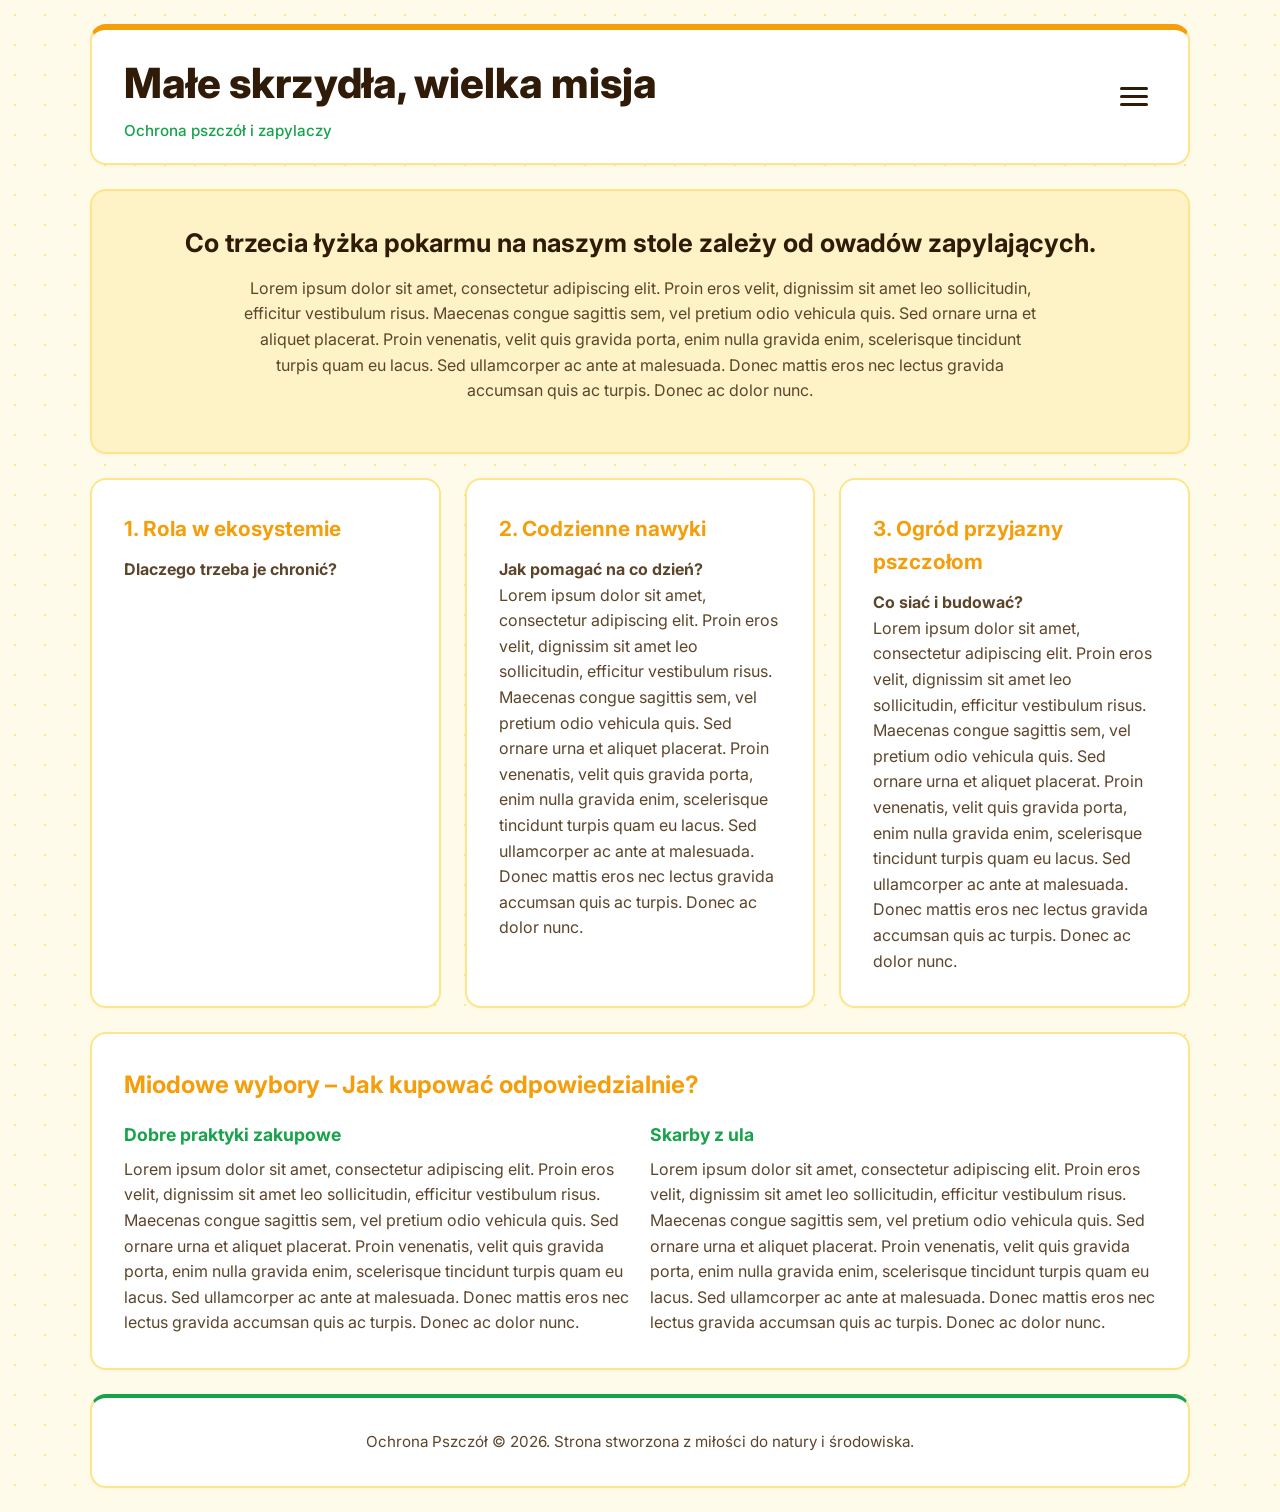
<file: index.html>
<!DOCTYPE html>
<html lang="pl">
<head>
    <meta charset="UTF-8">
    <meta name="viewport" content="width=device-width, initial-scale=1.0">
    <title>Ochrona Pszczół – Małe skrzydła, wielka misja</title>
    
    <!-- Google Font - Inter -->
    <link rel="preconnect" href="https://fonts.googleapis.com">
    <link rel="preconnect" href="https://fonts.gstatic.com" crossorigin>
    <link href="https://fonts.googleapis.com/css2?family=Inter:wght@300;400;600;700;800&display=swap" rel="stylesheet">
    
    <!-- Plik ze stylami CSS -->
    <link rel="stylesheet" href="style.css">
</head>
<body>

    <div class="wrapper">
        <!--
        <header class="card header-container">
            <h1>Małe skrzydła, wielka misja</h1>
            <p>Ochrona pszczół i zapylaczy w dobie zmian środowiskowych</p>
            
            <button class="hamburger" id="hamburger" aria-label="Otwórz menu">
                <span class="bar"></span>
                <span class="bar"></span>
                <span class="bar"></span>
            </button>

            <nav id="nav-menu" style="margin-top: 20px;">
                <a href="index.html" class="nav-link active">Główna</a>
                <a href="site1.html" class="nav-link">Pszczoły (Wikipedia)</a>
                <a href="site2.html" class="nav-link">Hodowla</a>
                <a href="site3.html" class="nav-link">Formalności</a>
                <a href="site4.html" class="nav-link">Bezpieczeństwo i ochrona</a>
            </nav>
        </header> 
    -->
        <header class="card header-container">
            <!-- Tytuł i podtytuł w jednej linii z przyciskiem -->
            <div class="header-title-group">
                <h1>Małe skrzydła, wielka misja</h1>
                <p>Ochrona pszczół i zapylaczy</p>
            </div>
            
            <!-- Przycisk z trzema kreskami -->
            <button class="hamburger" id="hamburger" aria-label="Otwórz menu">
                <span class="bar"></span>
                <span class="bar"></span>
                <span class="bar"></span>
            </button>

            <!-- Wysuwany panel nawigacyjny -->
            <nav class="nav-menu" id="nav-menu">
                <a href="index.html" class="nav-link active">Główna</a>
                <a href="site1.html" class="nav-link">Pszczoły (Wikipedia)</a>
                <a href="site2.html" class="nav-link">Hodowla</a>
                <a href="site3.html" class="nav-link">Formalności</a>
                <a href="site4.html" class="nav-link">Bezpieczeństwo i ochrona</a>
            </nav>
        </header>

        <!-- Tło przyciemniające strone po otwarciu (wklej tuż pod <header>) -->
        <div class="menu-overlay" id="menu-overlay"></div>
        
        <section class="card" style="text-align: center; background-color: #fef3c7;">
            <h2 style="font-size: 1.6rem; color: var(--text-primary); margin-bottom: 12px;">
                Co trzecia łyżka pokarmu na naszym stole zależy od owadów zapylających.
            </h2>
            <p style="color: var(--text-secondary); max-width: 800px; margin: 0 auto 16px auto;">
                Lorem ipsum dolor sit amet, consectetur adipiscing elit. Proin eros velit, dignissim sit amet leo sollicitudin, efficitur vestibulum risus. Maecenas congue sagittis sem, vel pretium odio vehicula quis. Sed ornare urna et aliquet placerat. Proin venenatis, velit quis gravida porta, enim nulla gravida enim, scelerisque tincidunt turpis quam eu lacus. Sed ullamcorper ac ante at malesuada. Donec mattis eros nec lectus gravida accumsan quis ac turpis. Donec ac dolor nunc.


            </p>
        </section>


        <main class="columns-container">
            
            <section class="card column">
                <h2>1. Rola w ekosystemie</h2>
                <p>
                    <strong>Dlaczego trzeba je chronić?</strong><br>
                </p>
            </section>

            <section class="card column">
                <h2>2. Codzienne nawyki</h2>
                <p>
                    <strong>Jak pomagać na co dzień?</strong><br>
                    Lorem ipsum dolor sit amet, consectetur adipiscing elit. Proin eros velit, dignissim sit amet leo sollicitudin, efficitur vestibulum risus. Maecenas congue sagittis sem, vel pretium odio vehicula quis. Sed ornare urna et aliquet placerat. Proin venenatis, velit quis gravida porta, enim nulla gravida enim, scelerisque tincidunt turpis quam eu lacus. Sed ullamcorper ac ante at malesuada. Donec mattis eros nec lectus gravida accumsan quis ac turpis. Donec ac dolor nunc.
                </p>
            </section>

            <section class="card column">
                <h2>3. Ogród przyjazny pszczołom</h2>
                <p>
                    <strong>Co siać i budować?</strong><br>
                    Lorem ipsum dolor sit amet, consectetur adipiscing elit. Proin eros velit, dignissim sit amet leo sollicitudin, efficitur vestibulum risus. Maecenas congue sagittis sem, vel pretium odio vehicula quis. Sed ornare urna et aliquet placerat. Proin venenatis, velit quis gravida porta, enim nulla gravida enim, scelerisque tincidunt turpis quam eu lacus. Sed ullamcorper ac ante at malesuada. Donec mattis eros nec lectus gravida accumsan quis ac turpis. Donec ac dolor nunc.
                </p>
            </section>

        </main>


        <section class="card">
            <h2 style="color: var(--accent-color); font-size: 1.5rem; margin-bottom: 12px;">
                Miodowe wybory – Jak kupować odpowiedzialnie?
            </h2>
            <div style="display: grid; grid-template-columns: repeat(auto-fit, minmax(280px, 1fr)); gap: 20px; margin-top: 16px;">
                
                <div>
                    <h3 style="color: var(--accent-eco); font-size: 1.1rem; margin-bottom: 8px;">Dobre praktyki zakupowe</h3>
                    <p style="color: var(--text-secondary);">
                        Lorem ipsum dolor sit amet, consectetur adipiscing elit. Proin eros velit, dignissim sit amet leo sollicitudin, efficitur vestibulum risus. Maecenas congue sagittis sem, vel pretium odio vehicula quis. Sed ornare urna et aliquet placerat. Proin venenatis, velit quis gravida porta, enim nulla gravida enim, scelerisque tincidunt turpis quam eu lacus. Sed ullamcorper ac ante at malesuada. Donec mattis eros nec lectus gravida accumsan quis ac turpis. Donec ac dolor nunc.
                    </p>
                </div>

                <div>
                    <h3 style="color: var(--accent-eco); font-size: 1.1rem; margin-bottom: 8px;">Skarby z ula</h3>
                    <p style="color: var(--text-secondary);">
                        Lorem ipsum dolor sit amet, consectetur adipiscing elit. Proin eros velit, dignissim sit amet leo sollicitudin, efficitur vestibulum risus. Maecenas congue sagittis sem, vel pretium odio vehicula quis. Sed ornare urna et aliquet placerat. Proin venenatis, velit quis gravida porta, enim nulla gravida enim, scelerisque tincidunt turpis quam eu lacus. Sed ullamcorper ac ante at malesuada. Donec mattis eros nec lectus gravida accumsan quis ac turpis. Donec ac dolor nunc.
                    </p>
                </div>

            </div>
        </section>


        <footer class="card footer-container">
            <p>Ochrona Pszczół &copy; 2026. Strona stworzona z miłości do natury i środowiska.</p>
        </footer>

    </div>

<script>
    const hamburger = document.getElementById('hamburger');
    const navMenu = document.getElementById('nav-menu');
    const overlay = document.getElementById('menu-overlay');

    function toggleMenu() {
        hamburger.classList.toggle('open');
        navMenu.classList.toggle('open');
        overlay.classList.toggle('open');
    }

    // Otwieranie / zamykanie po kliknięciu w hamburgera
    hamburger.addEventListener('click', toggleMenu);

    // Zamykanie menu po kliknięciu poza nim (na przyciemnione tło)
    overlay.addEventListener('click', toggleMenu);
</script>

</body>
</html>
</file>
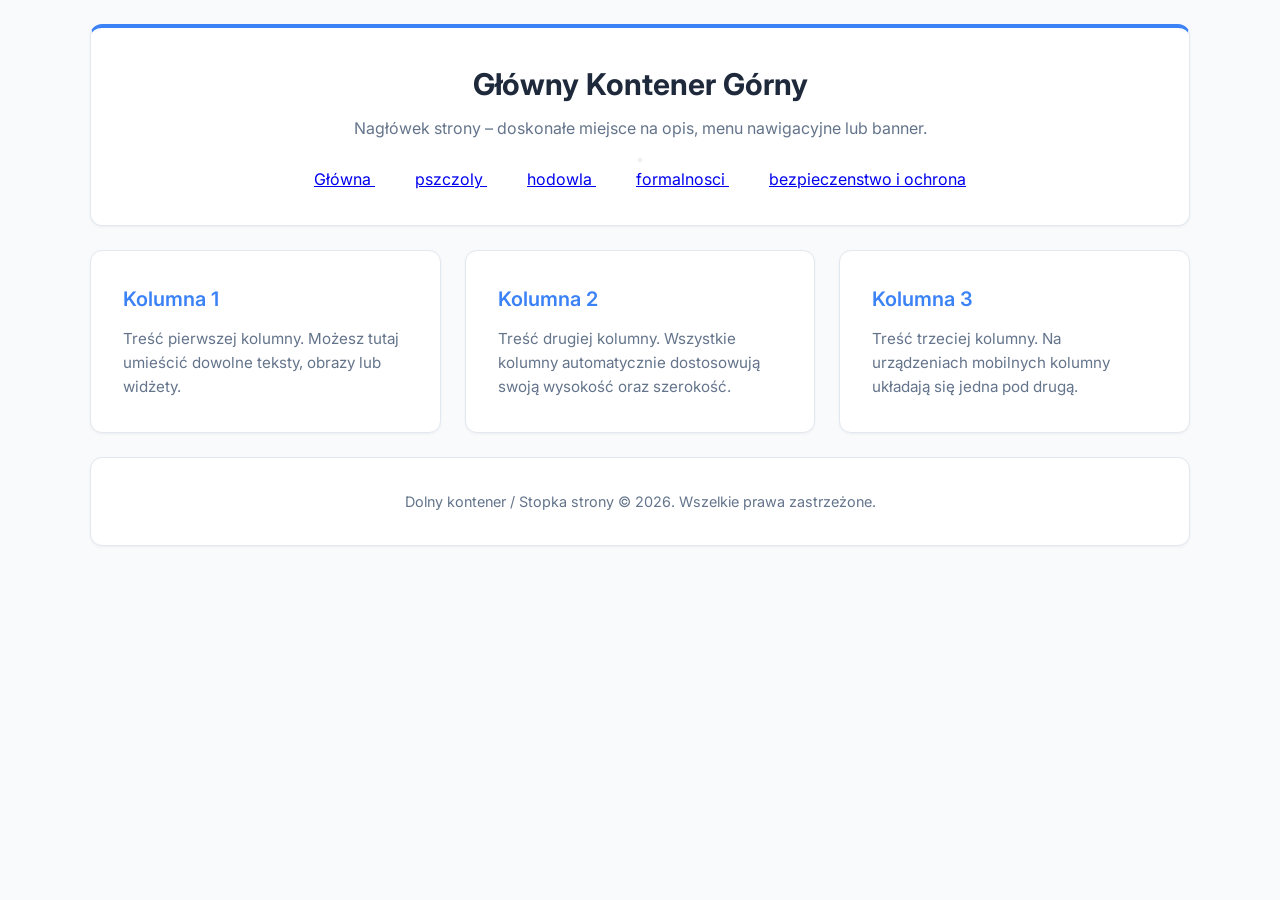
<file: old_items/index.html>
<!DOCTYPE html>
<html lang="pl">
<head>
    <meta charset="UTF-8">
    <meta name="viewport" content="width=device-width, initial-scale=1.0">
    <title>Strona z Kontenerami</title>
    
    <!-- Google Font - Inter -->
    <link rel="preconnect" href="https://fonts.googleapis.com">
    <link rel="preconnect" href="https://fonts.gstatic.com" crossorigin>
    <link rel="stylesheet" href="style.css">
    <link href="https://fonts.googleapis.com/css2?family=Inter:wght@300;400;600;700&display=swap" rel="stylesheet">

   
</head>
<body>

    <div class="wrapper">
        
        <!-- 1. Górny kontener -->
        <header class="card header-container">
            <h1>Główny Kontener Górny</h1>
            <p>Nagłówek strony – doskonałe miejsce na opis, menu nawigacyjne lub banner.</p>
            
            <button class="hamburger" id="hamburger" aria-label="Otwórz menu">
                <span class="bar"></span>
                <span class="bar"></span>
                <span class="bar"></span>
            </button>

            <p id="nav-menu">
                <a href="index.html" class="nav-link active"> Główna </a>
                <a href="site1.html" class="nav-link"> pszczoly </a>
                <a href="site2.html" class="nav-link"> hodowla </a>
                <a href="site3.html" class="nav-link"> formalnosci </a>
                <a href="site4.html" class="nav-link"> bezpieczenstwo i ochrona </a>
            </p>
        </header>
        

        <!-- 2. Sekcja z trzema kolumnami -->
        <main class="columns-container">
            <section class="card column">
                <h2>Kolumna 1</h2>
                <p>Treść pierwszej kolumny. Możesz tutaj umieścić dowolne teksty, obrazy lub widżety.</p>
            </section>

            <section class="card column">
                <h2>Kolumna 2</h2>
                <p>Treść drugiej kolumny. Wszystkie kolumny automatycznie dostosowują swoją wysokość oraz szerokość.</p>
            </section>

            <section class="card column">
                <h2>Kolumna 3</h2>
                <p>Treść trzeciej kolumny. Na urządzeniach mobilnych kolumny układają się jedna pod drugą.</p>
            </section>
        </main>

        <!-- 3. Dolny kontener -->
        <footer class="card footer-container">
            <p>Dolny kontener / Stopka strony &copy; 2026. Wszelkie prawa zastrzeżone.</p>
        </footer>

    </div>

</body>
</html>
</file>
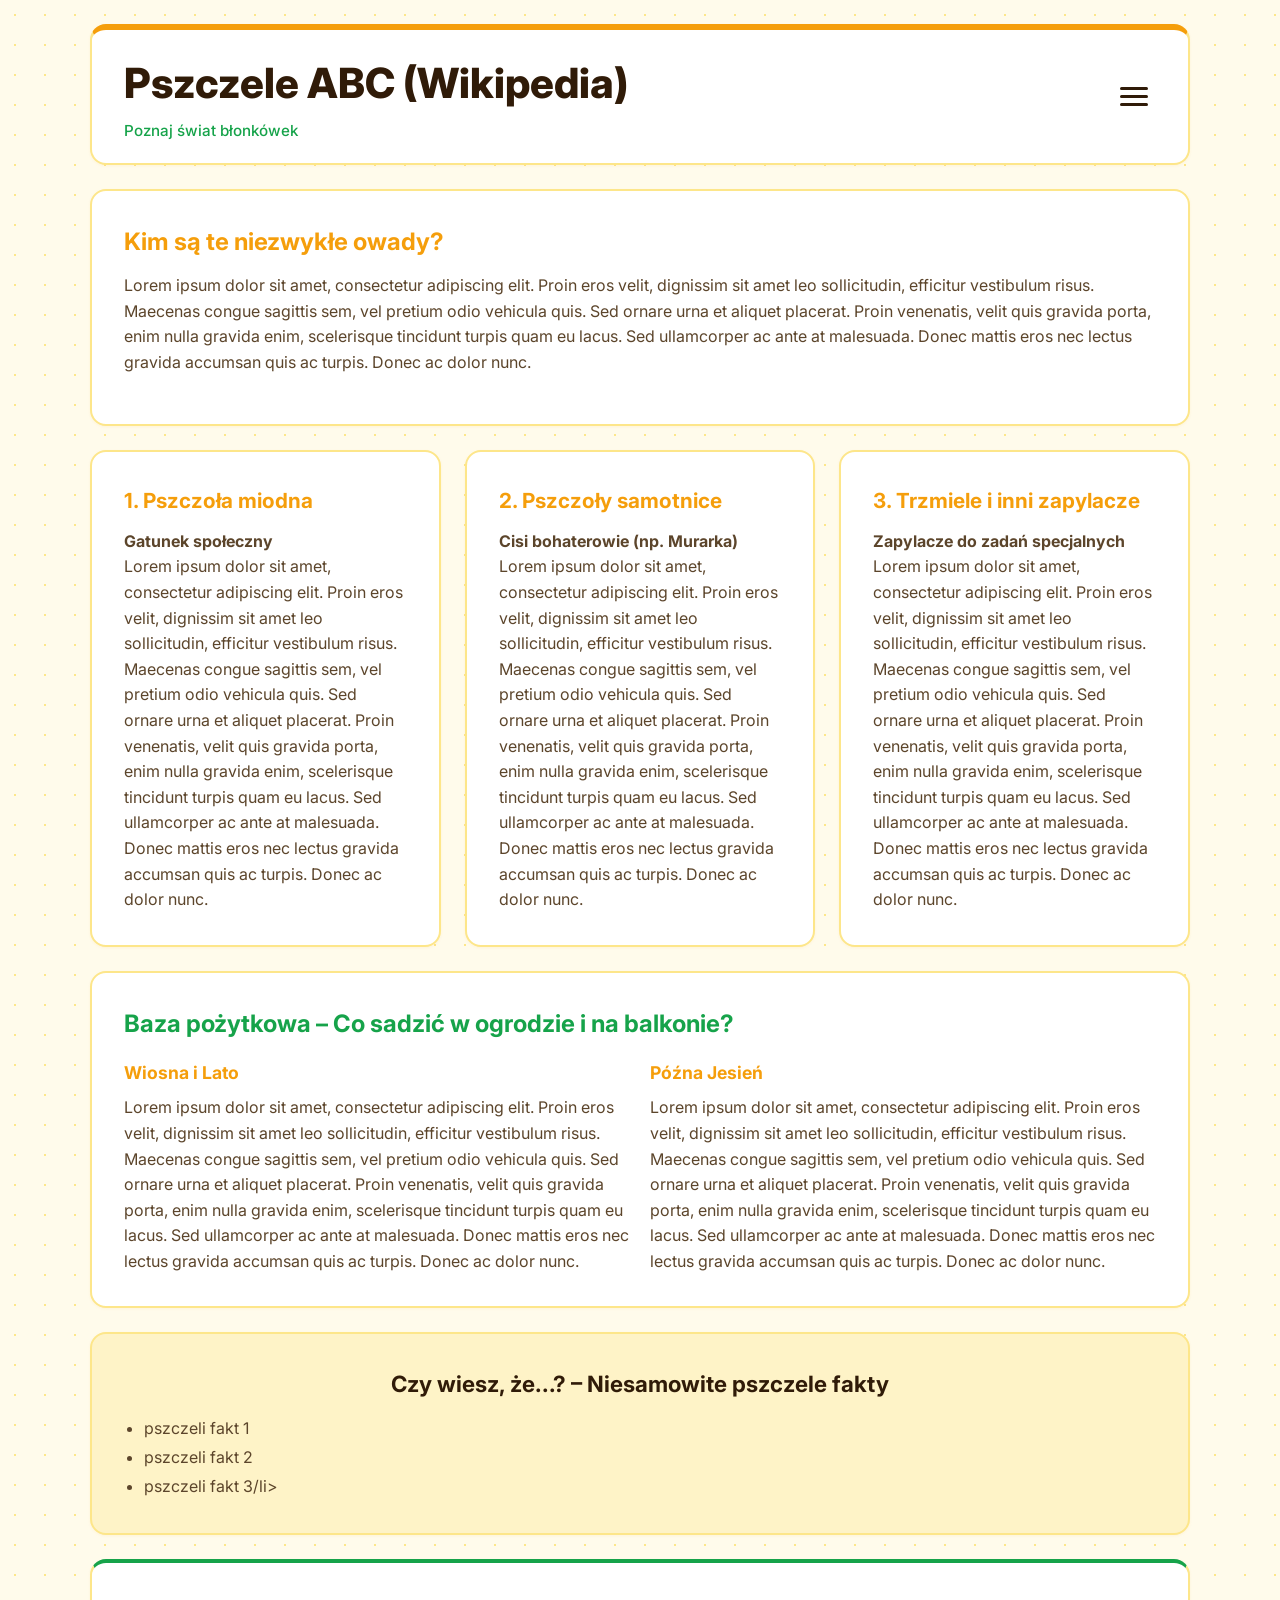
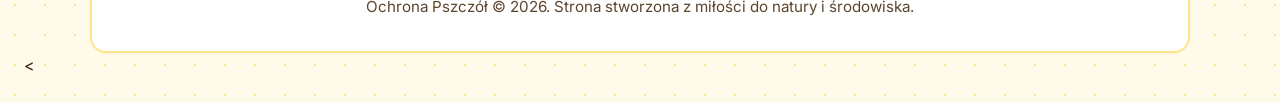
<file: site1.html>
<!DOCTYPE html>
<html lang="pl">
<head>
    <meta charset="UTF-8">
    <meta name="viewport" content="width=device-width, initial-scale=1.0">
    <title>Pszczele ABC – Mała Wikipedia O Pszczołach</title>
    
    <!-- Google Font - Inter -->
    <link rel="preconnect" href="https://fonts.googleapis.com">
    <link rel="preconnect" href="https://fonts.gstatic.com" crossorigin>
    <link href="https://fonts.googleapis.com/css2?family=Inter:wght@300;400;600;700;800&display=swap" rel="stylesheet">
    
    <!-- Plik ze stylami CSS -->
    <link rel="stylesheet" href="style.css">
</head>
<body>

    <div class="wrapper">
        
        <header class="card header-container">
        <div class="header-title-group">
            <h1>Pszczele ABC (Wikipedia)</h1>
            <p>Poznaj świat błonkówek</p>
        </div>
        
        <button class="hamburger" id="hamburger" aria-label="Otwórz menu">
            <span class="bar"></span>
            <span class="bar"></span>
            <span class="bar"></span>
        </button>

        <nav class="nav-menu" id="nav-menu">
            <a href="index.html" class="nav-link">Główna</a>
            <!-- Przenosimy klasę 'active' na tę podstronę -->
            <a href="site1.html" class="nav-link active">Pszczoły (Wikipedia)</a>
            <a href="site2.html" class="nav-link">Hodowla</a>
            <a href="site3.html" class="nav-link">Formalności</a>
            <a href="site4.html" class="nav-link">Bezpieczeństwo i ochrona</a>
        </nav>
    </header>

    <div class="menu-overlay" id="menu-overlay"></div>


        <section class="card">
            <h2 style="color: var(--accent-color); font-size: 1.5rem; margin-bottom: 12px;">
                Kim są te niezwykłe owady?
            </h2>
            <p style="color: var(--text-secondary); margin-bottom: 16px;">
                Lorem ipsum dolor sit amet, consectetur adipiscing elit. Proin eros velit, dignissim sit amet leo sollicitudin, efficitur vestibulum risus. Maecenas congue sagittis sem, vel pretium odio vehicula quis. Sed ornare urna et aliquet placerat. Proin venenatis, velit quis gravida porta, enim nulla gravida enim, scelerisque tincidunt turpis quam eu lacus. Sed ullamcorper ac ante at malesuada. Donec mattis eros nec lectus gravida accumsan quis ac turpis. Donec ac dolor nunc.
            </p>
        </section>


        <main class="columns-container">
            
            <section class="card column">
                <h2>1. Pszczoła miodna</h2>
                <p>
                    <strong>Gatunek społeczny</strong><br>
                    Lorem ipsum dolor sit amet, consectetur adipiscing elit. Proin eros velit, dignissim sit amet leo sollicitudin, efficitur vestibulum risus. Maecenas congue sagittis sem, vel pretium odio vehicula quis. Sed ornare urna et aliquet placerat. Proin venenatis, velit quis gravida porta, enim nulla gravida enim, scelerisque tincidunt turpis quam eu lacus. Sed ullamcorper ac ante at malesuada. Donec mattis eros nec lectus gravida accumsan quis ac turpis. Donec ac dolor nunc. 
                </p>
            </section>

            <section class="card column">
                <h2>2. Pszczoły samotnice</h2>
                <p>
                    <strong>Cisi bohaterowie (np. Murarka)</strong><br>
                    Lorem ipsum dolor sit amet, consectetur adipiscing elit. Proin eros velit, dignissim sit amet leo sollicitudin, efficitur vestibulum risus. Maecenas congue sagittis sem, vel pretium odio vehicula quis. Sed ornare urna et aliquet placerat. Proin venenatis, velit quis gravida porta, enim nulla gravida enim, scelerisque tincidunt turpis quam eu lacus. Sed ullamcorper ac ante at malesuada. Donec mattis eros nec lectus gravida accumsan quis ac turpis. Donec ac dolor nunc. 
                </p>
            </section>

            <section class="card column">
                <h2>3. Trzmiele i inni zapylacze</h2>
                <p>
                    <strong>Zapylacze do zadań specjalnych</strong><br>
                    Lorem ipsum dolor sit amet, consectetur adipiscing elit. Proin eros velit, dignissim sit amet leo sollicitudin, efficitur vestibulum risus. Maecenas congue sagittis sem, vel pretium odio vehicula quis. Sed ornare urna et aliquet placerat. Proin venenatis, velit quis gravida porta, enim nulla gravida enim, scelerisque tincidunt turpis quam eu lacus. Sed ullamcorper ac ante at malesuada. Donec mattis eros nec lectus gravida accumsan quis ac turpis. Donec ac dolor nunc. 
                </p>
            </section>

        </main>


        <section class="card">
            <h2 style="color: var(--accent-eco); font-size: 1.5rem; margin-bottom: 12px;">
                Baza pożytkowa – Co sadzić w ogrodzie i na balkonie?
            </h2>
            <div style="display: grid; grid-template-columns: repeat(auto-fit, minmax(280px, 1fr)); gap: 20px; margin-top: 16px;">
                
                <div>
                    <h3 style="color: var(--accent-color); font-size: 1.1rem; margin-bottom: 8px;">Wiosna i Lato</h3>
                    <p style="color: var(--text-secondary);">
                        Lorem ipsum dolor sit amet, consectetur adipiscing elit. Proin eros velit, dignissim sit amet leo sollicitudin, efficitur vestibulum risus. Maecenas congue sagittis sem, vel pretium odio vehicula quis. Sed ornare urna et aliquet placerat. Proin venenatis, velit quis gravida porta, enim nulla gravida enim, scelerisque tincidunt turpis quam eu lacus. Sed ullamcorper ac ante at malesuada. Donec mattis eros nec lectus gravida accumsan quis ac turpis. Donec ac dolor nunc.
                    </p>
                </div>

                <div>
                    <h3 style="color: var(--accent-color); font-size: 1.1rem; margin-bottom: 8px;">Późna Jesień</h3>
                    <p style="color: var(--text-secondary);">
                        Lorem ipsum dolor sit amet, consectetur adipiscing elit. Proin eros velit, dignissim sit amet leo sollicitudin, efficitur vestibulum risus. Maecenas congue sagittis sem, vel pretium odio vehicula quis. Sed ornare urna et aliquet placerat. Proin venenatis, velit quis gravida porta, enim nulla gravida enim, scelerisque tincidunt turpis quam eu lacus. Sed ullamcorper ac ante at malesuada. Donec mattis eros nec lectus gravida accumsan quis ac turpis. Donec ac dolor nunc.
                    </p>
                </div>

            </div>
        </section>


        <section class="card" style="background-color: #fef3c7;">
            <h2 style="color: var(--text-primary); font-size: 1.4rem; margin-bottom: 12px; text-align: center;">
                Czy wiesz, że...? – Niesamowite pszczele fakty
            </h2>
            <ul style="color: var(--text-secondary); padding-left: 20px; line-height: 1.8;">
                <li>pszczeli fakt 1</li>
                <li>pszczeli fakt 2</li>
                <li>pszczeli fakt 3/li>
            </ul>
        </section>


        <footer class="card footer-container">
            <p>Ochrona Pszczół &copy; 2026. Strona stworzona z miłości do natury i środowiska.</p>
        </footer>

    </div>

    <<script>
        const hamburger = document.getElementById('hamburger');
        const navMenu = document.getElementById('nav-menu');
        const overlay = document.getElementById('menu-overlay');

        function toggleMenu() {
            hamburger.classList.toggle('open');
            navMenu.classList.toggle('open');
            overlay.classList.toggle('open');
        }

        hamburger.addEventListener('click', toggleMenu);
        overlay.addEventListener('click', toggleMenu);
    </script>

</body>
</html>
</file>
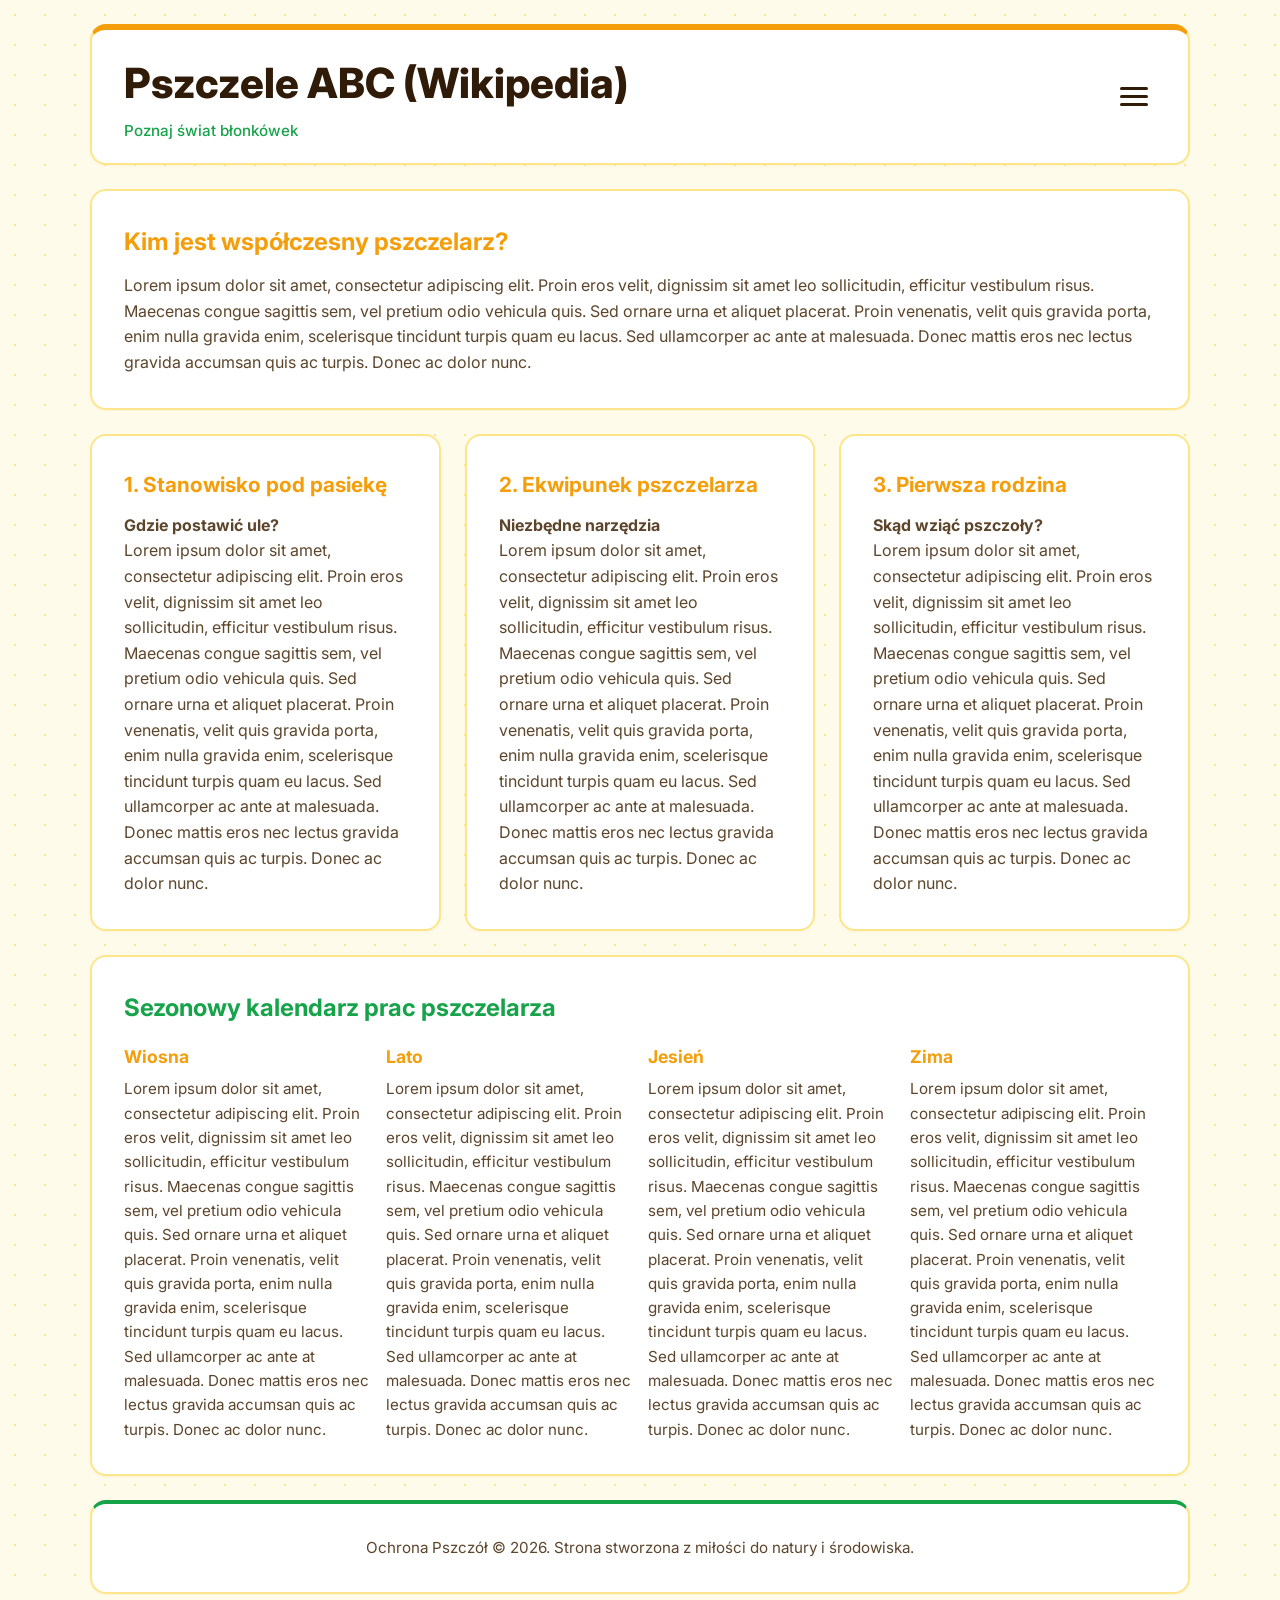
<file: site2.html>
<!DOCTYPE html>
<html lang="pl">
<head>
    <meta charset="UTF-8">
    <meta name="viewport" content="width=device-width, initial-scale=1.0">
    <title>Hodowla i Pasieka – Od czego zacząć?</title>
    
    <!-- Google Font - Inter -->
    <link rel="preconnect" href="https://fonts.googleapis.com">
    <link rel="preconnect" href="https://fonts.gstatic.com" crossorigin>
    <link href="https://fonts.googleapis.com/css2?family=Inter:wght@300;400;600;700;800&display=swap" rel="stylesheet">
    
    <link rel="stylesheet" href="style.css">
</head>
<body>

    <div class="wrapper">
        
        <header class="card header-container">
            <div class="header-title-group">
                <h1>Pszczele ABC (Wikipedia)</h1>
                <p>Poznaj świat błonkówek</p>
            </div>
            
            <button class="hamburger" id="hamburger" aria-label="Otwórz menu">
                <span class="bar"></span>
                <span class="bar"></span>
                <span class="bar"></span>
            </button>

            <nav class="nav-menu" id="nav-menu">
                <a href="index.html" class="nav-link">Główna</a>
                <a href="site1.html" class="nav-link active">Pszczoły (Wikipedia)</a>
                <a href="site2.html" class="nav-link">Hodowla</a>
                <a href="site3.html" class="nav-link">Formalności</a>
                <a href="site4.html" class="nav-link">Bezpieczeństwo i ochrona</a>
            </nav>
        </header>

<div class="menu-overlay" id="menu-overlay"></div>


        <section class="card">
            <h2 style="color: var(--accent-color); font-size: 1.5rem; margin-bottom: 12px;">
                Kim jest współczesny pszczelarz?
            </h2>
            <p style="color: var(--text-secondary);">
                Lorem ipsum dolor sit amet, consectetur adipiscing elit. Proin eros velit, dignissim sit amet leo sollicitudin, efficitur vestibulum risus. Maecenas congue sagittis sem, vel pretium odio vehicula quis. Sed ornare urna et aliquet placerat. Proin venenatis, velit quis gravida porta, enim nulla gravida enim, scelerisque tincidunt turpis quam eu lacus. Sed ullamcorper ac ante at malesuada. Donec mattis eros nec lectus gravida accumsan quis ac turpis. Donec ac dolor nunc.
            </p>
        </section>


        <main class="columns-container">
            
            <section class="card column">
                <h2>1. Stanowisko pod pasiekę</h2>
                <p>
                    <strong>Gdzie postawić ule?</strong><br>
                    Lorem ipsum dolor sit amet, consectetur adipiscing elit. Proin eros velit, dignissim sit amet leo sollicitudin, efficitur vestibulum risus. Maecenas congue sagittis sem, vel pretium odio vehicula quis. Sed ornare urna et aliquet placerat. Proin venenatis, velit quis gravida porta, enim nulla gravida enim, scelerisque tincidunt turpis quam eu lacus. Sed ullamcorper ac ante at malesuada. Donec mattis eros nec lectus gravida accumsan quis ac turpis. Donec ac dolor nunc. 
                </p>
            </section>

            <section class="card column">
                <h2>2. Ekwipunek pszczelarza</h2>
                <p>
                    <strong>Niezbędne narzędzia</strong><br>
                    Lorem ipsum dolor sit amet, consectetur adipiscing elit. Proin eros velit, dignissim sit amet leo sollicitudin, efficitur vestibulum risus. Maecenas congue sagittis sem, vel pretium odio vehicula quis. Sed ornare urna et aliquet placerat. Proin venenatis, velit quis gravida porta, enim nulla gravida enim, scelerisque tincidunt turpis quam eu lacus. Sed ullamcorper ac ante at malesuada. Donec mattis eros nec lectus gravida accumsan quis ac turpis. Donec ac dolor nunc. 
                </p>
            </section>

            <section class="card column">
                <h2>3. Pierwsza rodzina</h2>
                <p>
                    <strong>Skąd wziąć pszczoły?</strong><br>
                    Lorem ipsum dolor sit amet, consectetur adipiscing elit. Proin eros velit, dignissim sit amet leo sollicitudin, efficitur vestibulum risus. Maecenas congue sagittis sem, vel pretium odio vehicula quis. Sed ornare urna et aliquet placerat. Proin venenatis, velit quis gravida porta, enim nulla gravida enim, scelerisque tincidunt turpis quam eu lacus. Sed ullamcorper ac ante at malesuada. Donec mattis eros nec lectus gravida accumsan quis ac turpis. Donec ac dolor nunc. 
                </p>
            </section>

        </main>


        <section class="card">
            <h2 style="color: var(--accent-eco); font-size: 1.5rem; margin-bottom: 12px;">
                Sezonowy kalendarz prac pszczelarza
            </h2>
            <div style="display: grid; grid-template-columns: repeat(auto-fit, minmax(220px, 1fr)); gap: 16px; margin-top: 16px;">
                
                <div>
                    <h3 style="color: var(--accent-color); font-size: 1.1rem; margin-bottom: 6px;">Wiosna</h3>
                    <p style="color: var(--text-secondary); font-size: 0.95rem;">
                        Lorem ipsum dolor sit amet, consectetur adipiscing elit. Proin eros velit, dignissim sit amet leo sollicitudin, efficitur vestibulum risus. Maecenas congue sagittis sem, vel pretium odio vehicula quis. Sed ornare urna et aliquet placerat. Proin venenatis, velit quis gravida porta, enim nulla gravida enim, scelerisque tincidunt turpis quam eu lacus. Sed ullamcorper ac ante at malesuada. Donec mattis eros nec lectus gravida accumsan quis ac turpis. Donec ac dolor nunc.
                    </p>
                </div>

                <div>
                    <h3 style="color: var(--accent-color); font-size: 1.1rem; margin-bottom: 6px;">Lato</h3>
                    <p style="color: var(--text-secondary); font-size: 0.95rem;">
                        Lorem ipsum dolor sit amet, consectetur adipiscing elit. Proin eros velit, dignissim sit amet leo sollicitudin, efficitur vestibulum risus. Maecenas congue sagittis sem, vel pretium odio vehicula quis. Sed ornare urna et aliquet placerat. Proin venenatis, velit quis gravida porta, enim nulla gravida enim, scelerisque tincidunt turpis quam eu lacus. Sed ullamcorper ac ante at malesuada. Donec mattis eros nec lectus gravida accumsan quis ac turpis. Donec ac dolor nunc.
                    </p>
                </div>

                <div>
                    <h3 style="color: var(--accent-color); font-size: 1.1rem; margin-bottom: 6px;">Jesień</h3>
                    <p style="color: var(--text-secondary); font-size: 0.95rem;">
                        Lorem ipsum dolor sit amet, consectetur adipiscing elit. Proin eros velit, dignissim sit amet leo sollicitudin, efficitur vestibulum risus. Maecenas congue sagittis sem, vel pretium odio vehicula quis. Sed ornare urna et aliquet placerat. Proin venenatis, velit quis gravida porta, enim nulla gravida enim, scelerisque tincidunt turpis quam eu lacus. Sed ullamcorper ac ante at malesuada. Donec mattis eros nec lectus gravida accumsan quis ac turpis. Donec ac dolor nunc.
                    </p>
                </div>

                <div>
                    <h3 style="color: var(--accent-color); font-size: 1.1rem; margin-bottom: 6px;">Zima</h3>
                    <p style="color: var(--text-secondary); font-size: 0.95rem;">
                        Lorem ipsum dolor sit amet, consectetur adipiscing elit. Proin eros velit, dignissim sit amet leo sollicitudin, efficitur vestibulum risus. Maecenas congue sagittis sem, vel pretium odio vehicula quis. Sed ornare urna et aliquet placerat. Proin venenatis, velit quis gravida porta, enim nulla gravida enim, scelerisque tincidunt turpis quam eu lacus. Sed ullamcorper ac ante at malesuada. Donec mattis eros nec lectus gravida accumsan quis ac turpis. Donec ac dolor nunc.
                    </p>
                </div>

            </div>
        </section>


        <footer class="card footer-container">
            <p>Ochrona Pszczół &copy; 2026. Strona stworzona z miłości do natury i środowiska.</p>
        </footer>

    </div>

    <script>
        const hamburger = document.getElementById('hamburger');
        const navMenu = document.getElementById('nav-menu');
        const overlay = document.getElementById('menu-overlay');

        function toggleMenu() {
            hamburger.classList.toggle('open');
            navMenu.classList.toggle('open');
            overlay.classList.toggle('open');
        }

        hamburger.addEventListener('click', toggleMenu);
        overlay.addEventListener('click', toggleMenu);
    </script>

</body>
</html>
</file>
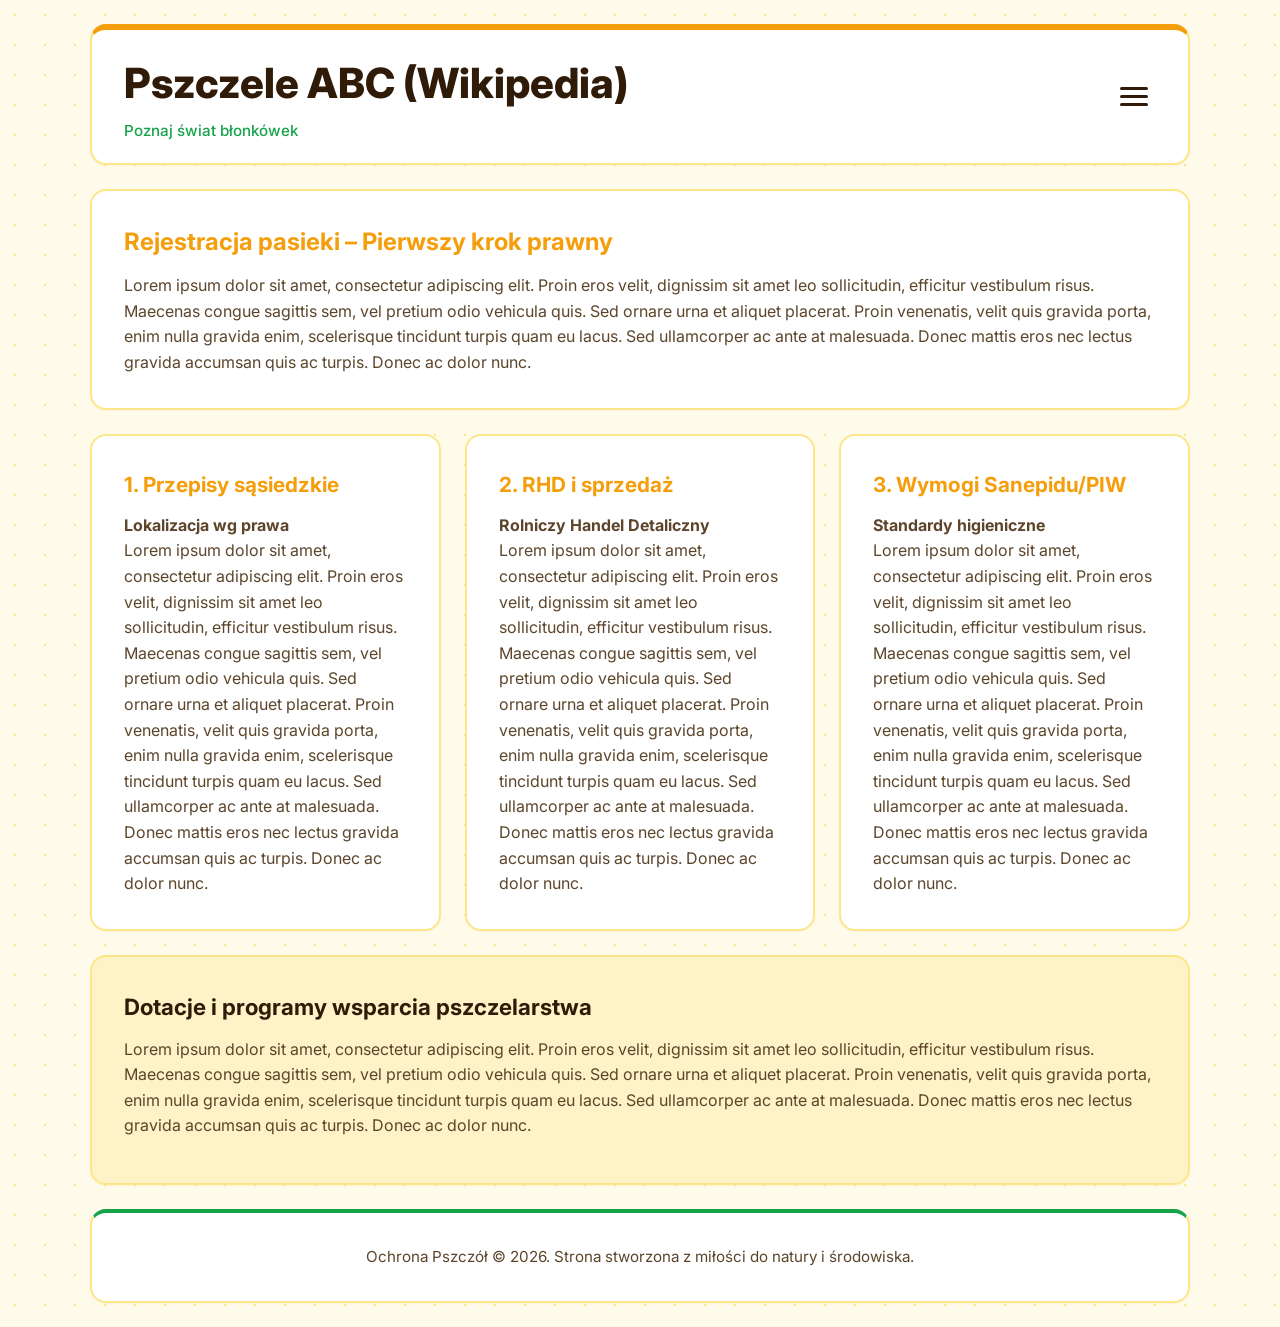
<file: site3.html>
<!DOCTYPE html>
<html lang="pl">
<head>
    <meta charset="UTF-8">
    <meta name="viewport" content="width=device-width, initial-scale=1.0">
    <title>Formalności i Przepisy Prawne</title>
    
    <!-- Google Font - Inter -->
    <link rel="preconnect" href="https://fonts.googleapis.com">
    <link rel="preconnect" href="https://fonts.gstatic.com" crossorigin>
    <link href="https://fonts.googleapis.com/css2?family=Inter:wght@300;400;600;700;800&display=swap" rel="stylesheet">
    
    <!-- Plik ze stylami CSS -->
    <link rel="stylesheet" href="style.css">
</head>
<body>

    <div class="wrapper">
        
         <div class="wrapper">
        
        <header class="card header-container">
            <div class="header-title-group">
                <h1>Pszczele ABC (Wikipedia)</h1>
                <p>Poznaj świat błonkówek</p>
            </div>
            
            <button class="hamburger" id="hamburger" aria-label="Otwórz menu">
                <span class="bar"></span>
                <span class="bar"></span>
                <span class="bar"></span>
            </button>

            <nav class="nav-menu" id="nav-menu">
                <a href="index.html" class="nav-link">Główna</a>
                <a href="site1.html" class="nav-link">Pszczoły (Wikipedia)</a>
                <a href="site2.html" class="nav-link">Hodowla</a>
                <a href="site3.html" class="nav-link active">Formalności</a>
                <a href="site4.html" class="nav-link">Bezpieczeństwo i ochrona</a>
            </nav>
        </header>

<div class="menu-overlay" id="menu-overlay"></div>


        <section class="card">
            <h2 style="color: var(--accent-color); font-size: 1.5rem; margin-bottom: 12px;">
                Rejestracja pasieki – Pierwszy krok prawny
            </h2>
            <p style="color: var(--text-secondary);">
                Lorem ipsum dolor sit amet, consectetur adipiscing elit. Proin eros velit, dignissim sit amet leo sollicitudin, efficitur vestibulum risus. Maecenas congue sagittis sem, vel pretium odio vehicula quis. Sed ornare urna et aliquet placerat. Proin venenatis, velit quis gravida porta, enim nulla gravida enim, scelerisque tincidunt turpis quam eu lacus. Sed ullamcorper ac ante at malesuada. Donec mattis eros nec lectus gravida accumsan quis ac turpis. Donec ac dolor nunc.
            </p>
        </section>


        <main class="columns-container">
            
            <section class="card column">
                <h2>1. Przepisy sąsiedzkie</h2>
                <p>
                    <strong>Lokalizacja wg prawa</strong><br>
                    Lorem ipsum dolor sit amet, consectetur adipiscing elit. Proin eros velit, dignissim sit amet leo sollicitudin, efficitur vestibulum risus. Maecenas congue sagittis sem, vel pretium odio vehicula quis. Sed ornare urna et aliquet placerat. Proin venenatis, velit quis gravida porta, enim nulla gravida enim, scelerisque tincidunt turpis quam eu lacus. Sed ullamcorper ac ante at malesuada. Donec mattis eros nec lectus gravida accumsan quis ac turpis. Donec ac dolor nunc. 
                </p>
            </section>

            <section class="card column">
                <h2>2. RHD i sprzedaż</h2>
                <p>
                    <strong>Rolniczy Handel Detaliczny</strong><br>
                    Lorem ipsum dolor sit amet, consectetur adipiscing elit. Proin eros velit, dignissim sit amet leo sollicitudin, efficitur vestibulum risus. Maecenas congue sagittis sem, vel pretium odio vehicula quis. Sed ornare urna et aliquet placerat. Proin venenatis, velit quis gravida porta, enim nulla gravida enim, scelerisque tincidunt turpis quam eu lacus. Sed ullamcorper ac ante at malesuada. Donec mattis eros nec lectus gravida accumsan quis ac turpis. Donec ac dolor nunc.
                </p>
            </section>

            <section class="card column">
                <h2>3. Wymogi Sanepidu/PIW</h2>
                <p>
                    <strong>Standardy higieniczne</strong><br>
                    Lorem ipsum dolor sit amet, consectetur adipiscing elit. Proin eros velit, dignissim sit amet leo sollicitudin, efficitur vestibulum risus. Maecenas congue sagittis sem, vel pretium odio vehicula quis. Sed ornare urna et aliquet placerat. Proin venenatis, velit quis gravida porta, enim nulla gravida enim, scelerisque tincidunt turpis quam eu lacus. Sed ullamcorper ac ante at malesuada. Donec mattis eros nec lectus gravida accumsan quis ac turpis. Donec ac dolor nunc.
                </p>
            </section>

        </main>


        <section class="card" style="background-color: #fef3c7;">
            <h2 style="color: var(--text-primary); font-size: 1.4rem; margin-bottom: 12px;">
                Dotacje i programy wsparcia pszczelarstwa
            </h2>
            <p style="color: var(--text-secondary); margin-bottom: 12px;">
                Lorem ipsum dolor sit amet, consectetur adipiscing elit. Proin eros velit, dignissim sit amet leo sollicitudin, efficitur vestibulum risus. Maecenas congue sagittis sem, vel pretium odio vehicula quis. Sed ornare urna et aliquet placerat. Proin venenatis, velit quis gravida porta, enim nulla gravida enim, scelerisque tincidunt turpis quam eu lacus. Sed ullamcorper ac ante at malesuada. Donec mattis eros nec lectus gravida accumsan quis ac turpis. Donec ac dolor nunc. 
            </p>
        </section>


        <footer class="card footer-container">
            <p>Ochrona Pszczół &copy; 2026. Strona stworzona z miłości do natury i środowiska.</p>
        </footer>

    </div>

    <script>
    const hamburger = document.getElementById('hamburger');
    const navMenu = document.getElementById('nav-menu');
    const overlay = document.getElementById('menu-overlay');

    function toggleMenu() {
        hamburger.classList.toggle('open');
        navMenu.classList.toggle('open');
        overlay.classList.toggle('open');
    }

    hamburger.addEventListener('click', toggleMenu);
    overlay.addEventListener('click', toggleMenu);
</script>

</body>
</html>
</file>
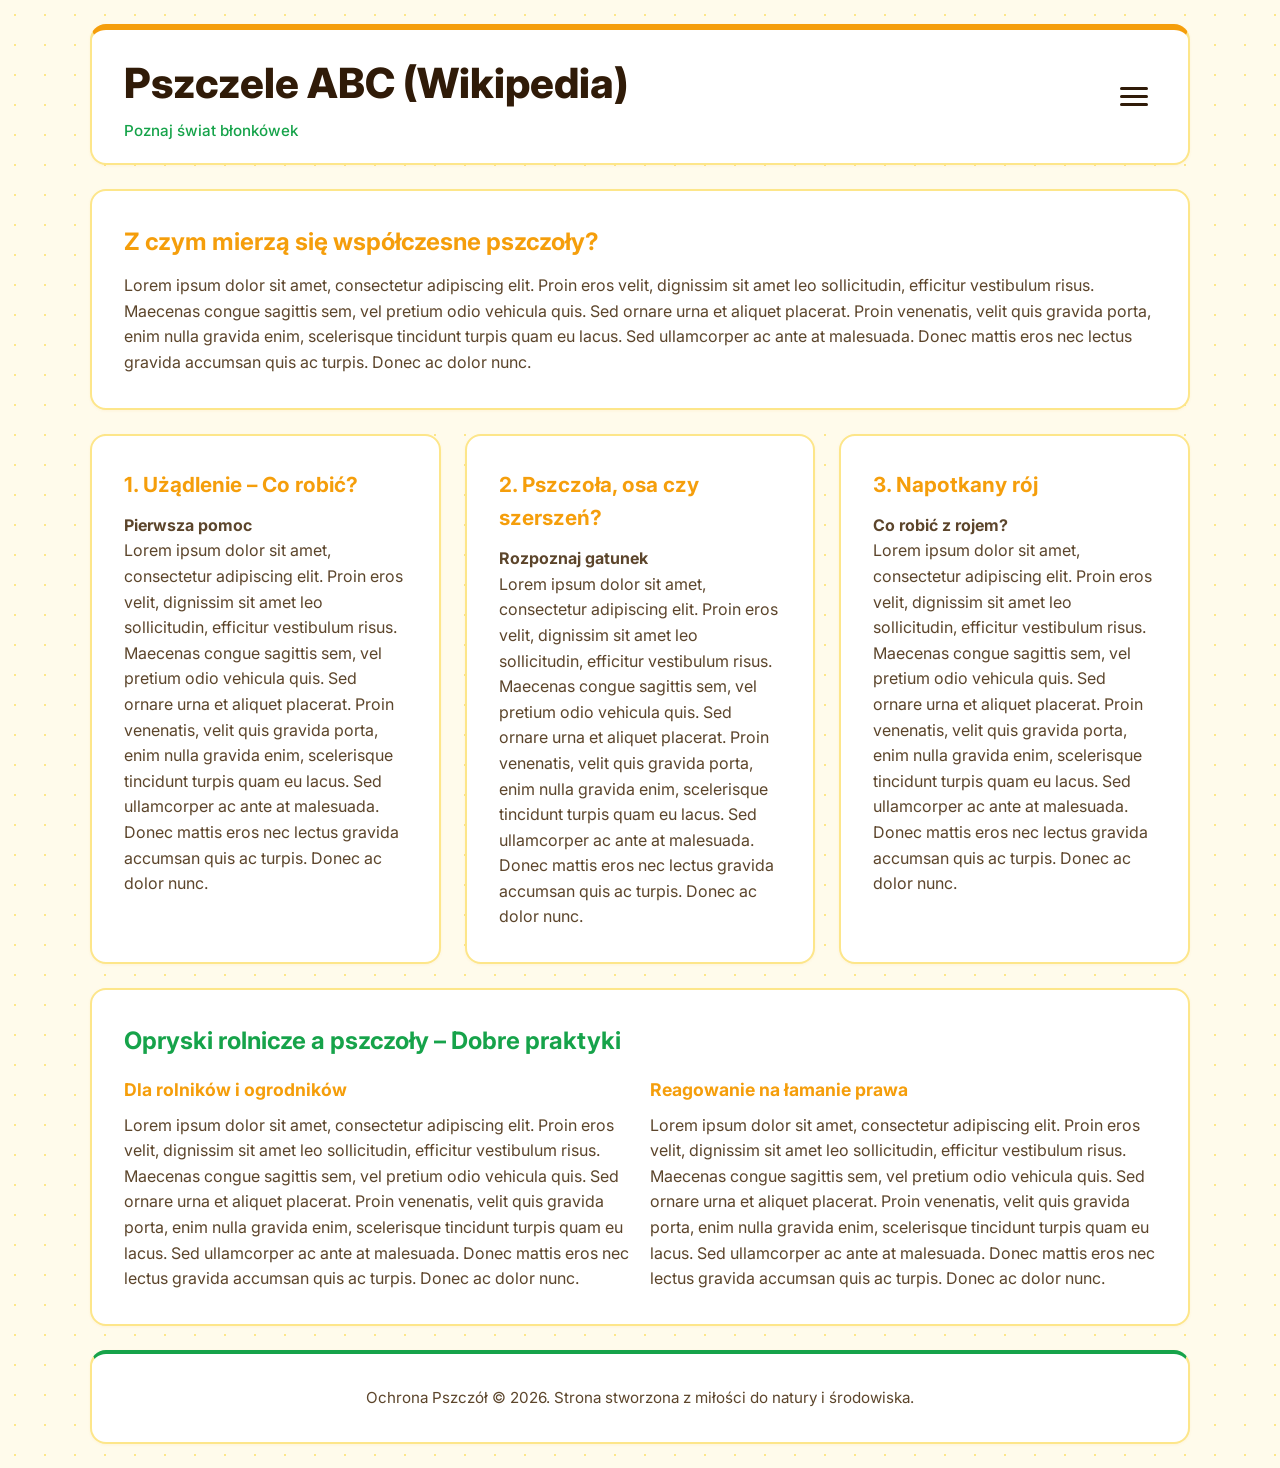
<file: site4.html>
<!DOCTYPE html>
<html lang="pl">
<head>
    <meta charset="UTF-8">
    <meta name="viewport" content="width=device-width, initial-scale=1.0">
    <title>Bezpieczeństwo i Ochrona Pszczół</title>
    
    <!-- Google Font - Inter -->
    <link rel="preconnect" href="https://fonts.googleapis.com">
    <link rel="preconnect" href="https://fonts.gstatic.com" crossorigin>
    <link href="https://fonts.googleapis.com/css2?family=Inter:wght@300;400;600;700;800&display=swap" rel="stylesheet">
    
    <!-- Plik ze stylami CSS -->
    <link rel="stylesheet" href="style.css">
</head>
<body>

    <div class="wrapper">
        
         <div class="wrapper">
        
        <header class="card header-container">
            <div class="header-title-group">
                <h1>Pszczele ABC (Wikipedia)</h1>
                <p>Poznaj świat błonkówek</p>
            </div>
            
            <button class="hamburger" id="hamburger" aria-label="Otwórz menu">
                <span class="bar"></span>
                <span class="bar"></span>
                <span class="bar"></span>
            </button>

            <nav class="nav-menu" id="nav-menu">
                <a href="index.html" class="nav-link">Główna</a>
                <a href="site1.html" class="nav-link">Pszczoły (Wikipedia)</a>
                <a href="site2.html" class="nav-link">Hodowla</a>
                <a href="site3.html" class="nav-link">Formalności</a>
                <a href="site4.html" class="nav-link active">Bezpieczeństwo i ochrona</a>
            </nav>
        </header>

<div class="menu-overlay" id="menu-overlay"></div>


        <section class="card">
            <h2 style="color: var(--accent-color); font-size: 1.5rem; margin-bottom: 12px;">
                Z czym mierzą się współczesne pszczoły?
            </h2>
            <p style="color: var(--text-secondary);">
                Lorem ipsum dolor sit amet, consectetur adipiscing elit. Proin eros velit, dignissim sit amet leo sollicitudin, efficitur vestibulum risus. Maecenas congue sagittis sem, vel pretium odio vehicula quis. Sed ornare urna et aliquet placerat. Proin venenatis, velit quis gravida porta, enim nulla gravida enim, scelerisque tincidunt turpis quam eu lacus. Sed ullamcorper ac ante at malesuada. Donec mattis eros nec lectus gravida accumsan quis ac turpis. Donec ac dolor nunc.
            </p>
        </section>


        <main class="columns-container">
            
            <section class="card column">
                <h2>1. Użądlenie – Co robić?</h2>
                <p>
                    <strong>Pierwsza pomoc</strong><br>
                    Lorem ipsum dolor sit amet, consectetur adipiscing elit. Proin eros velit, dignissim sit amet leo sollicitudin, efficitur vestibulum risus. Maecenas congue sagittis sem, vel pretium odio vehicula quis. Sed ornare urna et aliquet placerat. Proin venenatis, velit quis gravida porta, enim nulla gravida enim, scelerisque tincidunt turpis quam eu lacus. Sed ullamcorper ac ante at malesuada. Donec mattis eros nec lectus gravida accumsan quis ac turpis. Donec ac dolor nunc.
                </p>
            </section>

            <section class="card column">
                <h2>2. Pszczoła, osa czy szerszeń?</h2>
                <p>
                    <strong>Rozpoznaj gatunek</strong><br>
                    Lorem ipsum dolor sit amet, consectetur adipiscing elit. Proin eros velit, dignissim sit amet leo sollicitudin, efficitur vestibulum risus. Maecenas congue sagittis sem, vel pretium odio vehicula quis. Sed ornare urna et aliquet placerat. Proin venenatis, velit quis gravida porta, enim nulla gravida enim, scelerisque tincidunt turpis quam eu lacus. Sed ullamcorper ac ante at malesuada. Donec mattis eros nec lectus gravida accumsan quis ac turpis. Donec ac dolor nunc.
                </p>
            </section>

            <section class="card column">
                <h2>3. Napotkany rój</h2>
                <p>
                    <strong>Co robić z rojem?</strong><br>
                    Lorem ipsum dolor sit amet, consectetur adipiscing elit. Proin eros velit, dignissim sit amet leo sollicitudin, efficitur vestibulum risus. Maecenas congue sagittis sem, vel pretium odio vehicula quis. Sed ornare urna et aliquet placerat. Proin venenatis, velit quis gravida porta, enim nulla gravida enim, scelerisque tincidunt turpis quam eu lacus. Sed ullamcorper ac ante at malesuada. Donec mattis eros nec lectus gravida accumsan quis ac turpis. Donec ac dolor nunc.
                </p>
            </section>

        </main>


        <section class="card">
            <h2 style="color: var(--accent-eco); font-size: 1.5rem; margin-bottom: 12px;">
                Opryski rolnicze a pszczoły – Dobre praktyki
            </h2>
            <div style="display: grid; grid-template-columns: repeat(auto-fit, minmax(280px, 1fr)); gap: 20px; margin-top: 16px;">
                
                <div>
                    <h3 style="color: var(--accent-color); font-size: 1.1rem; margin-bottom: 8px;">Dla rolników i ogrodników</h3>
                    <p style="color: var(--text-secondary);">
                        Lorem ipsum dolor sit amet, consectetur adipiscing elit. Proin eros velit, dignissim sit amet leo sollicitudin, efficitur vestibulum risus. Maecenas congue sagittis sem, vel pretium odio vehicula quis. Sed ornare urna et aliquet placerat. Proin venenatis, velit quis gravida porta, enim nulla gravida enim, scelerisque tincidunt turpis quam eu lacus. Sed ullamcorper ac ante at malesuada. Donec mattis eros nec lectus gravida accumsan quis ac turpis. Donec ac dolor nunc.
                    </p>
                </div>

                <div>
                    <h3 style="color: var(--accent-color); font-size: 1.1rem; margin-bottom: 8px;">Reagowanie na łamanie prawa</h3>
                    <p style="color: var(--text-secondary);">
                        Lorem ipsum dolor sit amet, consectetur adipiscing elit. Proin eros velit, dignissim sit amet leo sollicitudin, efficitur vestibulum risus. Maecenas congue sagittis sem, vel pretium odio vehicula quis. Sed ornare urna et aliquet placerat. Proin venenatis, velit quis gravida porta, enim nulla gravida enim, scelerisque tincidunt turpis quam eu lacus. Sed ullamcorper ac ante at malesuada. Donec mattis eros nec lectus gravida accumsan quis ac turpis. Donec ac dolor nunc.
                    </p>
                </div>

            </div>
        </section>


        <footer class="card footer-container">
            <p>Ochrona Pszczół &copy; 2026. Strona stworzona z miłości do natury i środowiska.</p>
        </footer>

    </div>

    <script>
    const hamburger = document.getElementById('hamburger');
    const navMenu = document.getElementById('nav-menu');
    const overlay = document.getElementById('menu-overlay');

    function toggleMenu() {
        hamburger.classList.toggle('open');
        navMenu.classList.toggle('open');
        overlay.classList.toggle('open');
    }

    hamburger.addEventListener('click', toggleMenu);
    overlay.addEventListener('click', toggleMenu);
</script>

</body>
</html>
</file>
<file: style.css>
/* CSS Reset i zmienne - Motyw Pszczoły i Ekologia */
:root {
    /* Kolory tła i kart */
    --bg-color: #fffbeb;
    --card-bg: #ffffff;
    
    /* Typografia */
    --text-primary: #301b08; 
    --text-secondary: #5c452b; 
    
    /* Kolory akcentujące */
    --accent-color: #f59e0b; 
    --accent-eco: #16a34a; 
    --border-color: #fde68a; 
    
    /* Cienie */
    --shadow-sm: 0 1px 3px rgba(245, 158, 11, 0.08);
    --shadow-md: 0 4px 6px -1px rgba(245, 158, 11, 0.12), 0 2px 4px -1px rgba(0, 0, 0, 0.04);
    --shadow-hover: 0 12px 20px -3px rgba(245, 158, 11, 0.2), 0 4px 6px -2px rgba(0, 0, 0, 0.05);
    
    /* Zaokrąglenia */
    --radius: 16px; 
}

* {
    box-sizing: border-box;
    margin: 0;
    padding: 0;
}

body {
    font-family: 'Inter', 'Segoe UI', sans-serif;
    background-color: var(--bg-color);
    color: var(--text-primary);
    line-height: 1.6;
    min-height: 100vh;
    display: flex;
    flex-direction: column;
    padding: 24px;
    background-image: radial-gradient(var(--border-color) 1px, transparent 1px);
    background-size: 30px 30px;
}

/* Główny kontener strony */
.wrapper {
    max-width: 1100px;
    width: 100%;
    margin: 0 auto;
    display: flex;
    flex-direction: column;
    gap: 24px;
    flex-grow: 1;
}

/* Ogólne style kontenerów/kart */
.card {
    background-color: var(--card-bg);
    border: 2px solid var(--border-color);
    border-radius: var(--radius);
    padding: 32px;
    box-shadow: var(--shadow-sm);
    transition: transform 0.3s ease, box-shadow 0.3s ease, border-color 0.3s ease;
}

.card:hover {
    box-shadow: var(--shadow-hover);
    border-color: var(--accent-color);
}

/* 1. Górny kontener (Nagłówek) */
.header-container {
    text-align: center;
    border-top: 6px solid var(--accent-color);
    border-bottom: 2px solid var(--border-color);
}

.header-container h1 {
    font-size: 2.2rem;
    font-weight: 800;
    margin-bottom: 12px;
    color: var(--text-primary);
}


.header-container p {
    color: var(--accent-eco); 
    font-size: 1.1rem;
    font-weight: 500;
}

/* 2. Środkowa sekcja z 3 kolumnami */
.columns-container {
    display: grid;
    grid-template-columns: repeat(3, 1fr);
    gap: 24px;
}

.column {
    display: flex;
    flex-direction: column;
    justify-content: flex-start;
}

.column:hover {
    transform: translateY(-4px);
}

.column h2 {
    font-size: 1.3rem;
    font-weight: 700;
    margin-bottom: 12px;
    color: var(--accent-color); 
}

.column p {
    color: var(--text-secondary);
    font-size: 1rem;
}

/* 3. Dolny kontener (Stopka/Podsumowanie) */
.footer-container {
    text-align: center;
    background-color: var(--card-bg);
    color: var(--text-secondary);
    font-size: 0.95rem;
    border-top: 4px solid var(--accent-eco);
}

/* Nawigacja */
.nav-link {
    padding: 10px 20px;
    color: var(--text-secondary);
    text-decoration: none;
    font-weight: 600;
    border-radius: 20px; 
    transition: background-color 0.2s, color 0.2s;
}

.nav-link:hover {
    background-color: var(--border-color);
    color: var(--text-primary);
}

.nav-link.active {
    background-color: var(--accent-color);
    color: #ffffff; 
}

@media (max-width: 768px) {
    body {
        padding: 16px;
    }

    .columns-container {
        grid-template-columns: 1fr;
    }

    .card {
        padding: 24px;
    }
}


/* --- USTAWIENIA NAGŁÓWKA W JEDNEJ LINII --- */
.header-container {
    display: flex;
    justify-content: space-between;
    align-items: center;
    position: relative;
    padding: 20px 32px;
}

.header-title-group {
    text-align: left;
}

.header-container h1 {
    font-size: 2.6rem;
    font-weight: 800;
    margin-bottom: 2px;
    color: var(--text-primary);
}

.header-container p {
    color: var(--accent-eco); 
    font-size: 0.95rem;
    font-weight: 500;
}

/* --- PRZYCISK HAMBURGER (3 KRESKI) --- */
.hamburger {
    background: transparent;
    border: none;
    cursor: pointer;
    display: flex;
    flex-direction: column;
    gap: 5px;
    padding: 8px;
    z-index: 1001; /* Zawsze nad wysuwanym menu */
}

.bar {
    width: 28px;
    height: 3px;
    background-color: var(--text-primary);
    border-radius: 2px;
    transition: all 0.3s ease-in-out;
}

/* Animacja przekształcenia 3 kresek w iks "X" po otwarciu */
.hamburger.open .bar:nth-child(1) {
    transform: translateY(8px) rotate(45deg);
    background-color: var(--text-primary);
}
.hamburger.open .bar:nth-child(2) {
    opacity: 0;
}
.hamburger.open .bar:nth-child(3) {
    transform: translateY(-8px) rotate(-45deg);
    background-color: var(--text-primary);
}

/* --- WYSUWANA NAWIGACJA Z PRAWEJ STRONY --- */
.nav-menu {
    position: fixed;
    top: 0;
    right: -300px; /* Domyślnie ukryta poza ekranem */
    width: 280px;
    height: 100vh;
    background-color: var(--card-bg);
    border-left: 3px solid var(--accent-color);
    box-shadow: -5px 0 15px rgba(0, 0, 0, 0.1);
    display: flex;
    flex-direction: column;
    padding: 80px 24px 24px 24px;
    gap: 12px;
    transition: right 0.3s ease-in-out;
    z-index: 1000;
}

/* Klasa aktywowana przez JavaScript */
.nav-menu.open {
    right: 0; /* Wysuwa panel na ekran */
}

/* Style linków wewnątrz wysuwanego panelu */
.nav-menu .nav-link {
    display: block;
    text-align: left;
    width: 100%;
}

/* Przyciemnienie tła po otwarciu menu */
.menu-overlay {
    position: fixed;
    top: 0;
    left: 0;
    width: 100vw;
    height: 100vh;
    background: rgba(0, 0, 0, 0.3);
    opacity: 0;
    pointer-events: none;
    transition: opacity 0.3s ease;
    z-index: 999;
}

.menu-overlay.open {
    opacity: 1;
    pointer-events: auto;
}
</file>
<file: old_items/style.css>
/* CSS Reset i zmienne */
        :root {
            --bg-color: #f8fafc;
            --card-bg: #ffffff;
            --text-primary: #1e293b;
            --text-secondary: #64748b;
            --accent-color: #3b82f6;
            --border-color: #e2e8f0;
            --shadow-sm: 0 1px 3px rgba(0,0,0,0.05);
            --shadow-md: 0 4px 6px -1px rgba(0,0,0,0.05), 0 2px 4px -1px rgba(0,0,0,0.03);
            --shadow-hover: 0 10px 15px -3px rgba(0,0,0,0.08), 0 4px 6px -2px rgba(0,0,0,0.04);
            --radius: 12px;
        }

        * {
            box-sizing: border-box;
            margin: 0;
            padding: 0;
        }

        body {
            font-family: 'Inter', sans-serif;
            background-color: var(--bg-color);
            color: var(--text-primary);
            line-height: 1.6;
            min-height: 100vh;
            display: flex;
            flex-direction: column;
            padding: 24px;
        }

        /* Główny kontener strony */
        .wrapper {
            max-width: 1100px;
            width: 100%;
            margin: 0 auto;
            display: flex;
            flex-direction: column;
            gap: 24px;
            flex-grow: 1;
        }

        /* Ogólne style kontenerów/kart */
        .card {
            background-color: var(--card-bg);
            border: 1px solid var(--border-color);
            border-radius: var(--radius);
            padding: 32px;
            box-shadow: var(--shadow-sm);
            transition: transform 0.2s ease, box-shadow 0.2s ease;
        }

        .card:hover {
            box-shadow: var(--shadow-md);
        }

        /* 1. Górny kontener (Nagłówek) */
        .header-container {
            text-align: center;
            border-top: 4px solid var(--accent-color);
        }

        .header-container h1 {
            font-size: 1.875rem;
            font-weight: 700;
            margin-bottom: 8px;
            color: var(--text-primary);
        }

        .header-container p {
            color: var(--text-secondary);
            font-size: 1rem;
        }

        /* 2. Środkowa sekcja z 3 kolumnami */
        .columns-container {
            display: grid;
            grid-template-columns: repeat(3, 1fr);
            gap: 24px;
        }

        .column {
            display: flex;
            flex-direction: column;
            justify-content: flex-start;
        }

        .column:hover {
            transform: translateY(-2px);
            box-shadow: var(--shadow-hover);
        }

        .column h2 {
            font-size: 1.25rem;
            font-weight: 600;
            margin-bottom: 12px;
            color: var(--accent-color);
        }

        .column p {
            color: var(--text-secondary);
            font-size: 0.95rem;
        }

        /* 3. Dolny kontener (Stopka/Podsumowanie) */
        .footer-container {
            text-align: center;
            background-color: #ffffff;
            color: var(--text-secondary);
            font-size: 0.9rem;
        }
        .nav-link {
            padding-left: 20px;
            padding-right: 20px;
        }
        .nav-link active {
            padding-left: 20px;
            padding-right: 20px;
        }

        @media (max-width: 768px) {
            body {
                padding: 16px;
            }

            .columns-container {
                grid-template-columns: 1fr; /* Przejście na 1 kolumnę na mniejszych ekranach */
            }

            .card {
                padding: 24px;
            }
        }
</file>
